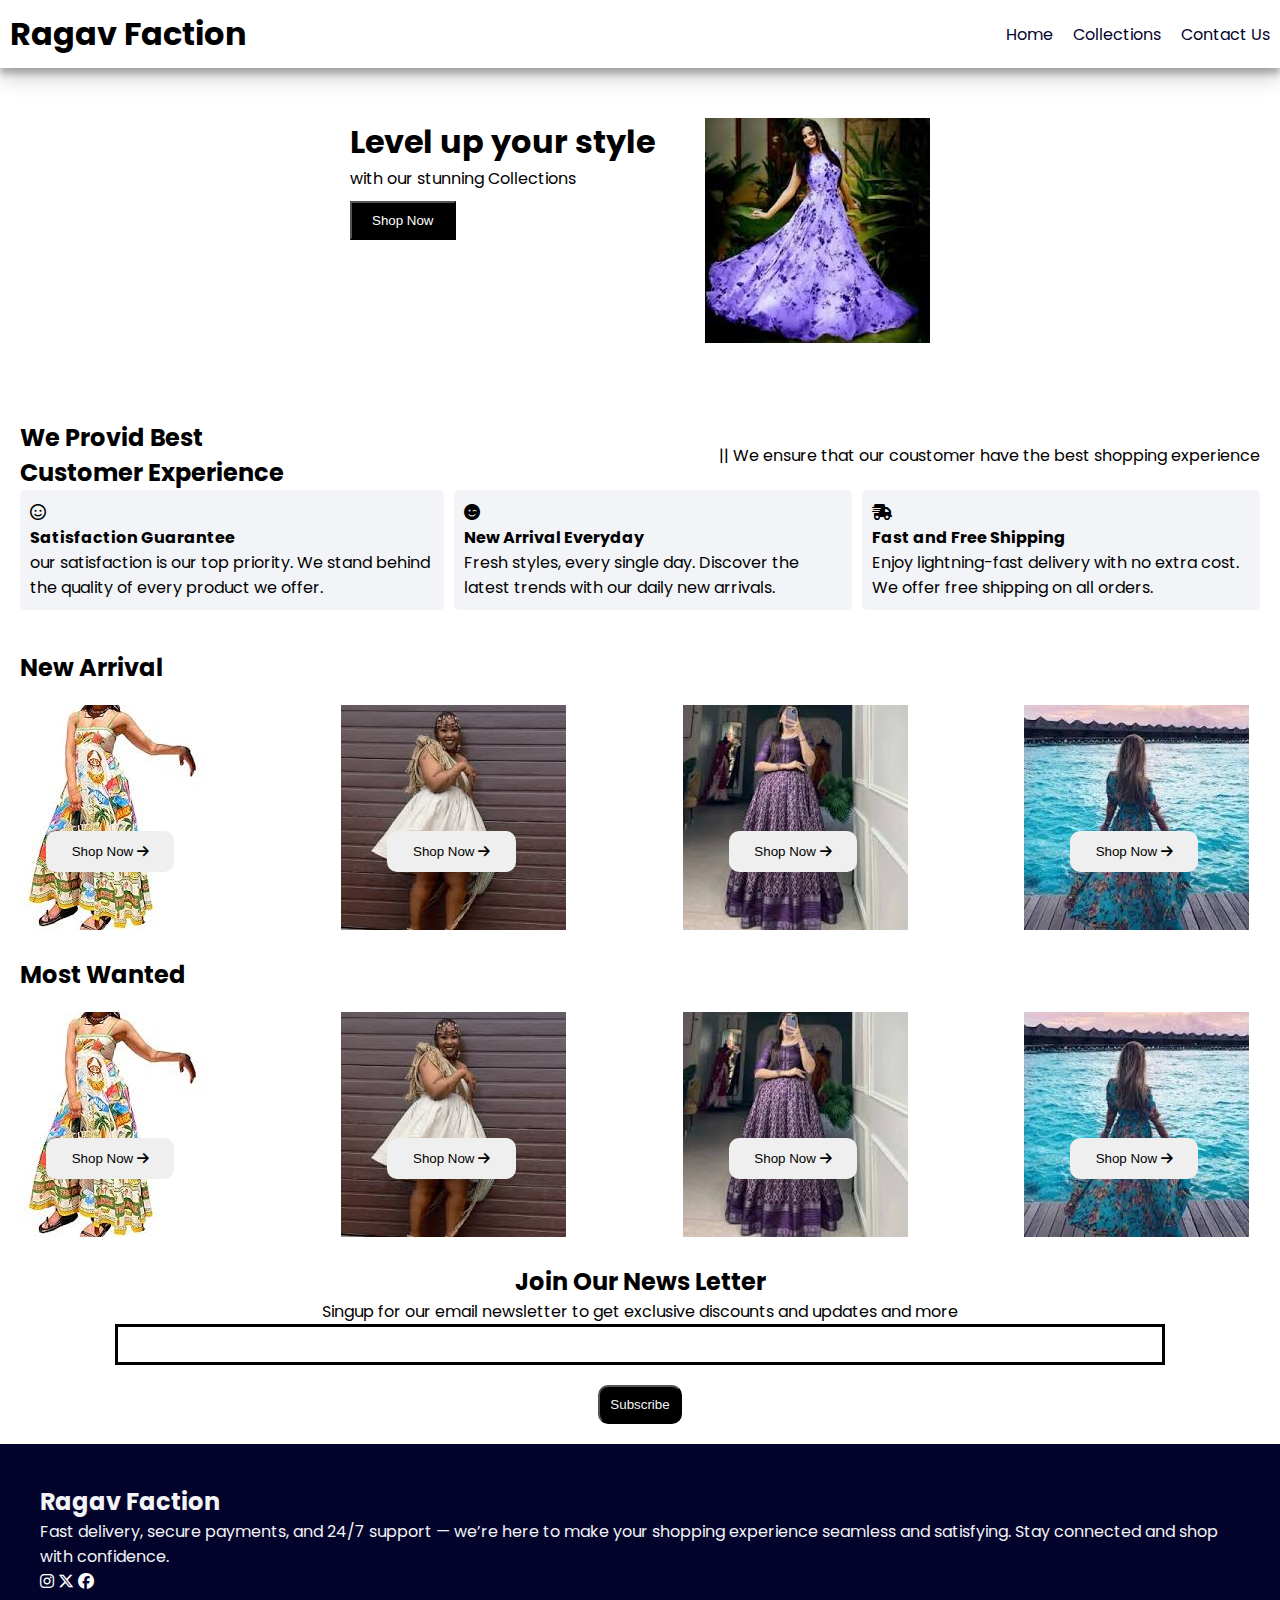
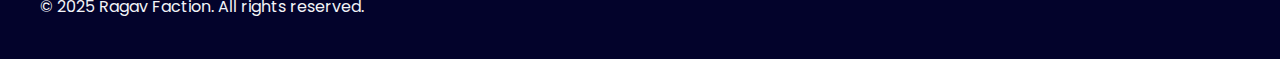
<file: index.html>
<!DOCTYPE html>
<html lang="en">
    <head>
        <meta charset="UTF-8">
        <meta name="viewport" content="width=device-width, initial-scale=1.0">
        <title>E-Commerce</title>

        <link rel="preconnect" href="https://fonts.googleapis.com">
<link rel="preconnect" href="https://fonts.gstatic.com" crossorigin>
<link href="https://fonts.googleapis.com/css2?family=Poppins:ital,wght@0,100;0,200;0,300;0,400;0,500;0,600;0,700;0,800;0,900;1,100;1,200;1,300;1,400;1,500;1,600;1,700;1,800;1,900&display=swap" rel="stylesheet">

<link rel="stylesheet" href="style.css">

<link rel="stylesheet" href="https://cdnjs.cloudflare.com/ajax/libs/font-awesome/6.7.2/css/all.min.css" integrity="sha512-Evv84Mr4kqVGRNSgIGL/F/aIDqQb7xQ2vcrdIwxfjThSH8CSR7PBEakCr51Ck+w+/U6swU2Im1vVX0SVk9ABhg==" crossorigin="anonymous" referrerpolicy="no-referrer" />
    </head>
    <body>
        <nav class="navbar">
            <h1>Ragav Faction</h1>
            <div class="navbar-links">
                <p class="navbar-link"><a href="index.html">Home</a></p>
                <p class="navbar-link"><a href="collection.html">Collections</a></p>
                <p class="navbar-link"><a href="contact.html">Contact Us</a></p>
            </div>

            <div class="navbar-menu-toggle" onclick="showNavbar()">
                <i class="fa-solid fa-bars"> </i>
            </div>
        </nav>
    <div class="side-navbar" >
        <p style="text-align: right;" onclick="closeNavbar()">
          <i class="fa-solid fa-xmark" ></i> 
        </p>

        <div class="side-navbar-links">
            <p class="side-navbar-link" ><a href="index.html">Home</a></p>
            <p class="side-navbar-link"><a href="collection.html">Collections</a></p>
            <p class="side-navbar-link"><a href="contact.html">Contact Us</a></p>
        </div>
    </div>

    <div class="header">
        <div>
            <h1>Level up your style</h1>
            <p>with our stunning Collections</p>
            <button class="header-button" >Shop Now</button>
        </div>
        <div>
            <img class="header-img" src="./factionimg.jpg" alt="Fashion Image">
            
        </div>
    </div>
    <div class="service">
        <div class="service-container-1">
            <div>
                <h2>We Provid Best</h2>
                <h2>Customer Experience</h2>
            </div>
            <div>
                <p>|| We ensure that our coustomer have the best shopping experience </p>
            </div>
        </div>
        <div class="service-container-2">
            <div>
                <i class="fa-regular fa-face-smile"></i>
                <h4>Satisfaction Guarantee</h4>
                <p>our satisfaction is our top priority.
                    We stand behind the quality of every product we offer.</p>
            </div>
            <div>
                <i class="fa-solid fa-face-smile-wink"></i>
                <h4>New Arrival Everyday</h4>
                <p>Fresh styles, every single day.
                    Discover the latest trends with our daily new arrivals.</p>
            </div>
            <div>
                <i class="fa-solid fa-truck-fast"></i>
                <h4>Fast and Free Shipping</h4>
                <p>Enjoy lightning-fast delivery with no extra cost. We offer free shipping on all orders.</p>
            </div>

        </div>
        </div>
        <div >
        <h2 style="padding: 20px;">New Arrival</h2>

        <div class="new-arrival">
            <div class="new-arrival-container">
                <img src="./img1.jpg" alt="" />
                <button>Shop Now <i class="fa-solid fa-arrow-right"></i></button>

            </div>
            <div class="new-arrival-container">
                <img src="./img2.jpg" alt="" />
                <button>Shop Now <i class="fa-solid fa-arrow-right"></i></button>

            </div>
            <div class="new-arrival-container">
                <img src="./img3.jpg" alt="" />
                <button>Shop Now <i class="fa-solid fa-arrow-right"></i></button>

            </div>
            <div class="new-arrival-container">
                <img src="./img4.jpg" alt="" />
                <button>Shop Now <i class="fa-solid fa-arrow-right"></i></button>

            </div>

        </div>
    </div>
    <div >
        <h2 style="padding: 20px;">Most Wanted</h2>

        <div class="new-arrival">
            <div class="new-arrival-container">
                <img src="./img1.jpg" alt="" />
                <button>Shop Now <i class="fa-solid fa-arrow-right"></i></button>

            </div>
            <div class="new-arrival-container">
                <img src="./img2.jpg" alt="" />
                <button>Shop Now <i class="fa-solid fa-arrow-right"></i></button>

            </div>
            <div class="new-arrival-container">
                <img src="./img3.jpg" alt="" />
                <button>Shop Now <i class="fa-solid fa-arrow-right"></i></button>

            </div>
            <div class="new-arrival-container">
                <img src="./img4.jpg" alt="" />
                <button>Shop Now <i class="fa-solid fa-arrow-right"></i></button>

            </div>

        </div>
    </div>

    <div class="news">
        <h2>Join Our News Letter</h2>
        <p>Singup for our email newsletter to get exclusive discounts and updates and more </p>
        <div>
            <input text="text" class="search">
        </div>

        <div>
            <button>Subscribe</button>
        </div>
    </div>

    <div class="footer">
        <div class="footer-container">
            <div class="footer-box-1">
                <h2 class="headingtext">Ragav Faction</h2>
                <p>Fast delivery, secure payments, and 24/7 support — we’re here to make your shopping experience seamless and satisfying. Stay connected and shop with confidence.</p>
                <div class="footer-icon-container">
                    <i class="fa-brands fa-instagram" style="color: white;"></i>
                    <i class="fa-brands fa-x-twitter" style="color: white;"></i>
                    <i class="fa-brands fa-facebook" style="color: white;"></i>

                </div>
            </div>
        </div>
   <p>© 2025 Ragav Faction. All rights reserved.</p>
    </div>
    
    <script src="index.js"></script>
    </body>

</html>
</file>
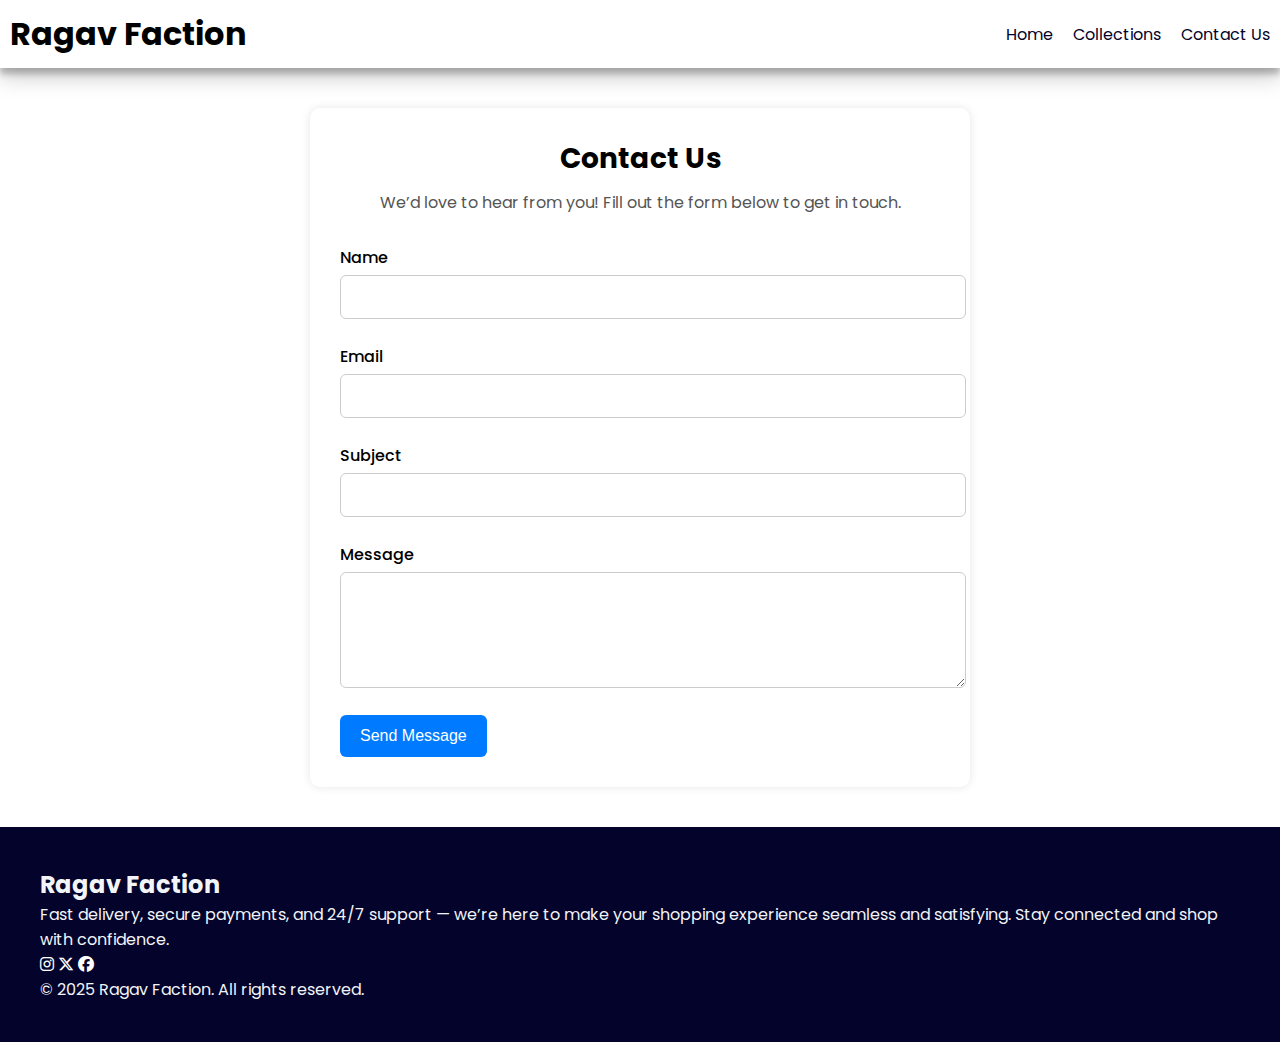
<file: contact.html>
<!DOCTYPE html>
<html lang="en">
    <head>
        <meta charset="UTF-8">
        <meta name="viewport" content="width=device-width, initial-scale=1.0">
        <title>Collection</title>

        <link rel="preconnect" href="https://fonts.googleapis.com">
<link rel="preconnect" href="https://fonts.gstatic.com" crossorigin>
<link href="https://fonts.googleapis.com/css2?family=Poppins:ital,wght@0,100;0,200;0,300;0,400;0,500;0,600;0,700;0,800;0,900;1,100;1,200;1,300;1,400;1,500;1,600;1,700;1,800;1,900&display=swap" rel="stylesheet">

<link rel="stylesheet" href="style.css">

<link rel="stylesheet" href="https://cdnjs.cloudflare.com/ajax/libs/font-awesome/6.7.2/css/all.min.css" integrity="sha512-Evv84Mr4kqVGRNSgIGL/F/aIDqQb7xQ2vcrdIwxfjThSH8CSR7PBEakCr51Ck+w+/U6swU2Im1vVX0SVk9ABhg==" crossorigin="anonymous" referrerpolicy="no-referrer" />
    </head>
    <body>
        <nav class="navbar">
            <h1>Ragav Faction</h1>
            <div class="navbar-links">
                <p class="navbar-link"><a href="index.html">Home</a></p>
                <p class="navbar-link"><a href="collection.html">Collections</a></p>
                <p class="navbar-link"><a href="contact.html">Contact Us</a></p>
            </div>

            <div class="navbar-menu-toggle" onclick="showNavbar()">
                <i class="fa-solid fa-bars"> </i>
            </div>
        </nav>
    <div class="side-navbar" >
        <p style="text-align: right;" onclick="closeNavbar()">
          <i class="fa-solid fa-xmark" ></i> 
        </p>

        <div class="side-navbar-links">
            <p class="side-navbar-link"><a href="index.html">Home</a></p>
            <p class="side-navbar-link"><a href="collection.html">Collections</a></p>
            <p class="side-navbar-link"><a href="contact.html">Contact Us</a></p>
        </div>
    </div>

    <div class="contact-container">
        <h1>Contact Us</h1>
        <p>We’d love to hear from you! Fill out the form below to get in touch.</p>
        
        <form class="contact-form" action="#" method="post">
          <label for="name">Name</label>
          <input type="text" id="name" name="name" required />
    
          <label for="email">Email</label>
          <input type="email" id="email" name="email" required />
    
          <label for="subject">Subject</label>
          <input type="text" id="subject" name="subject" />
    
          <label for="message">Message</label>
          <textarea id="message" name="message" rows="5" required></textarea>
    
          <button type="submit">Send Message</button>
        </form>
      </div>



 
    <div class="footer">
        <div class="footer-container">
            <div class="footer-box-1">
                <h2 class="headingtext">Ragav Faction</h2>
                <p>Fast delivery, secure payments, and 24/7 support — we’re here to make your shopping experience seamless and satisfying. Stay connected and shop with confidence.</p>
                <div class="footer-icon-container">
                    <i class="fa-brands fa-instagram" style="color: white;"></i>
                    <i class="fa-brands fa-x-twitter" style="color: white;"></i>
                    <i class="fa-brands fa-facebook" style="color: white;"></i>

                </div>
            </div>
        </div>
   <p>© 2025 Ragav Faction. All rights reserved.</p>
    </div>
    
    <script src="index.js"></script>
    </body>

</html>
</file>
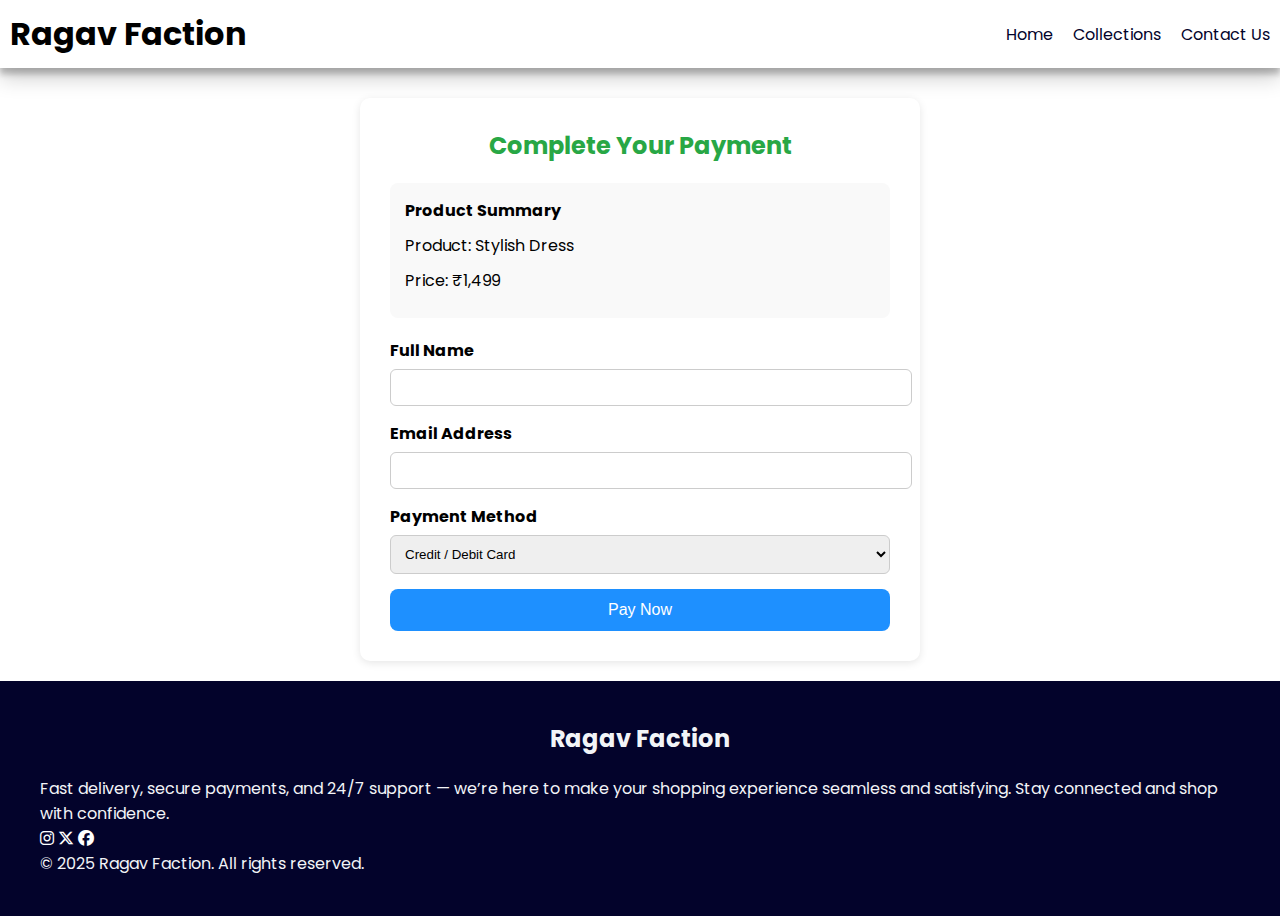
<file: payment.html>
<!DOCTYPE html>
<html lang="en">
<head>
  <meta charset="UTF-8" />
  <meta name="viewport" content="width=device-width, initial-scale=1.0"/>
  <title>Payment</title>

  <!-- Fonts -->
  <link rel="preconnect" href="https://fonts.googleapis.com"/>
  <link rel="preconnect" href="https://fonts.gstatic.com" crossorigin/>
  <link href="https://fonts.googleapis.com/css2?family=Poppins:wght@400;600&display=swap" rel="stylesheet"/>

  <!-- External CSS -->
  <link rel="stylesheet" href="paymentstyle.css" />

  <!-- Font Awesome -->
  <link rel="stylesheet" href="https://cdnjs.cloudflare.com/ajax/libs/font-awesome/6.7.2/css/all.min.css"
    integrity="sha512-Evv84Mr4kqVGRNSgIGL/F/aIDqQb7xQ2vcrdIwxfjThSH8CSR7PBEakCr51Ck+w+/U6swU2Im1vVX0SVk9ABhg=="
    crossorigin="anonymous" referrerpolicy="no-referrer" />
</head>
<body>
  <nav class="navbar">
    <h1>Ragav Faction</h1>
    <div class="navbar-links">
      <p class="navbar-link"><a href="index.html">Home</a></p>
      <p class="navbar-link"><a href="collection.html">Collections</a></p>
      <p class="navbar-link"><a href="contact.html">Contact Us</a></p>
    </div>
    <div class="navbar-menu-toggle" onclick="showNavbar()">
      <i class="fa-solid fa-bars"></i>
    </div>
  </nav>

  <div class="side-navbar">
    <p style="text-align: right;" onclick="closeNavbar()">
      <i class="fa-solid fa-xmark"></i>
    </p>
    <div class="side-navbar-links">
      <p class="side-navbar-link"><a href="index.html">Home</a></p>
      <p class="side-navbar-link"><a href="collection.html">Collections</a></p>
      <p class="side-navbar-link"><a href="contact.html">Contact Us</a></p>
    </div>
  </div>

  <div class="payment-container-wrapper">
    <div class="payment-container">
      <h2>Complete Your Payment</h2>

      <div class="summary">
        <h4>Product Summary</h4>
        <p id="product-name">Product: Stylish Dress</p>
        <p id="product-price">Price: ₹1,499</p>
      </div>

      <form id="payment-form">
        <div class="form-group">
          <label for="name">Full Name</label>
          <input type="text" id="name" required />
          <div class="error-message" id="name-error"></div>
        </div>

        <div class="form-group">
          <label for="email">Email Address</label>
          <input type="email" id="email" required />
          <div class="error-message" id="email-error"></div>
        </div>

        <div class="form-group">
          <label for="payment">Payment Method</label>
          <select id="payment" onchange="handlePaymentChange()">
            <option value="card">Credit / Debit Card</option>
            <option value="upi">UPI</option>
            <option value="wallet">Wallet</option>
            <option value="cod">Cash on Delivery</option>
          </select>
        </div>

        <!-- Card Details -->
        <div id="card-details" class="payment-extra" style="display: none;">
          <div class="form-group">
            <label for="card-number">Card Number</label>
            <input type="text" id="card-number" placeholder="1234 5678 9012 3456" />
            <div class="error-message" id="card-number-error"></div>
          </div>
          <div class="form-group">
            <label for="expiry">Expiry Date</label>
            <input type="month" id="expiry" />
          </div>
          <div class="form-group">
            <label for="cvv">CVV</label>
            <input type="password" id="cvv" maxlength="3" />
          </div>
        </div>

        <!-- UPI Details -->
        <div id="upi-details" class="payment-extra" style="display: none;">
          <div class="form-group">
            <label for="upi-id">UPI ID</label>
            <input type="text" id="upi-id" placeholder="yourname@upi" />
            <div class="error-message" id="upi-error"></div>
          </div>
        </div>

        <!-- Wallet Details -->
        <div id="wallet-details" class="payment-extra" style="display: none;">
          <div class="form-group">
            <label for="wallet-provider">Wallet Provider</label>
            <input type="text" id="wallet-provider" placeholder="PhonePe, Paytm, etc." />
          </div>
          <div class="form-group">
            <label for="wallet-number">Wallet Mobile Number</label>
            <input type="tel" id="wallet-number" placeholder="10-digit mobile number" />
            <div class="error-message" id="wallet-error"></div>
          </div>
        </div>

        <!-- COD Info -->
        <div id="cod-details" class="payment-extra" style="display: none;">
          <p><strong>Note:</strong> Payment will be collected on delivery.</p>
        </div>

        <button type="submit" class="pay-btn">Pay Now</button>
      </form>
    </div>
  </div>

  <div class="footer">
    <div class="footer-container">
      <div class="footer-box-1">
        <h2 class="headingtext">Ragav Faction</h2>
        <p>Fast delivery, secure payments, and 24/7 support — we’re here to make your shopping experience seamless and satisfying. Stay connected and shop with confidence.</p>
        <div class="footer-icon-container">
          <i class="fa-brands fa-instagram" style="color: white;"></i>
          <i class="fa-brands fa-x-twitter" style="color: white;"></i>
          <i class="fa-brands fa-facebook" style="color: white;"></i>
        </div>
      </div>
    </div>
    <p>© 2025 Ragav Faction. All rights reserved.</p>
  </div>
  <script src="index.js"></script>
</body>
</html>
</file>
<file: style.css>
*{
    padding: 0;
    margin: 0;
}
 body{
    font-family: 'Poppins',sans-serif;
 }

 .navbar{
    display: flex;
    justify-content: space-between;
    align-items: center;
    padding: 10px;
    box-shadow: rgba(0, 0, 0, 0.19) 0px 10px 20px, rgba(0, 0, 0, 0.23) 0px 6px 6px; }

 .navbar-links{
    display: flex;
    column-gap: 20px;
 }
 .navbar-links a{
    text-decoration: none;
    color:#03032b;
 }
 .navbar-links a:hover{
    text-decoration: underline;
    color: #03032b;
 }

 .navbar-menu-toggle{
    display: none;
 }

 .side-navbar{
    background-color:#03032b;
    width: 50%;
    height: 100%;
    position: fixed;
    top: 0;
    left: -60%;
    padding: 20px;
    color: white;
    transition: 2s;
 }

.side-navbar-link{
    margin-bottom: 30px;
    color: white;
}
.side-navbar-links{
    text-decoration: none;
    color: white;
}
.side-navbar-links a:hover{
    text-decoration: underline;
    color: white;

}

.header{
    display: flex;
    justify-content: center;
    gap:50px;
    padding: 50px;
}
.header-button{
    padding-left: 20px;
    padding-right: 20px;
    padding-top: 10px;
    padding-bottom: 10px;
    margin-top: 10px;
    background-color: black;
    color: white;
    cursor: pointer;

}

.service{
    padding: 20px;
}
.service-container-1{
    display: flex;
    justify-content: space-between;
    align-items: center;
    
}

.service-container-2{
    display: flex;
    justify-content: space-between;
    align-items: center;
    gap: 10px;
}

.service-container-2 div{
    background-color: #f2f4f7;
    border-radius: 5px;
    padding: 10px;

}
.new-arrival{
    display: flex;
    justify-content: space-between;
    flex-wrap: wrap;
}

.new-arrival-container{
    position: relative;
    flex-basis: 20%;  
}

.new-arrival button{
    padding-left: 10%;
    padding-right: 10%;
    padding-top: 5%;
    padding-bottom: 5%;
    margin-top: 10px;
    color: black;
    position: absolute;
    top:50%;
    left:18%;
    border-radius: 10px;
    border: none;
}
.news{
    display: flex;
    flex-direction: column;
    align-items: center;
    margin-top: 20px;
}
.news input{
    padding: 10px;
    width: 80vw;
    margin-bottom: 10px;
    border: solid black 3px;
}

.news button{
    margin-top: 10px;
    color:#f2f4f7 ;
    background-color: black;
    border-radius: 10px;
    padding: 10px;
}

.footer{
   margin-top: 20px;
   padding: 40px;
   background-color: #03032b;
   color: #f2f4f7;

}
.product-section{
    margin-top: 20px;
}
.product-search{
    width: 80%;
    border: solid black 2px;
    border-radius: 20px;
    display: flex;
    justify-content: space-between;
    align-items: center;
    padding: 10px;
    margin: auto;

}
.product-search input{
    border: none;
    background-color: transparent;
    width: 100%;
}
.product-search input:focus{
    outline: none;
}

.products{
    padding: 20px;
    display: flex;
    gap: 10px;
    flex-wrap: wrap;
    justify-content: space-around;

}
.products-box{
    text-align: center;
    flex-basis: 20%;
}
.products-box img{
    border-radius: 10px;
}



  
  .contact-container {
    max-width: 600px;
    margin: 40px auto;
    padding: 30px;
    background-color: #fff;
    box-shadow: 0 0 10px rgba(0,0,0,0.1);
    border-radius: 10px;
  }
  
  .contact-container h1 {
    margin-bottom: 10px;
    font-size: 28px;
    text-align: center;
  }
  
  .contact-container p {
    text-align: center;
    margin-bottom: 30px;
    color: #555;
  }
  
  .contact-form label {
    display: block;
    margin-bottom: 5px;
    margin-top: 15px;
    font-weight: 500;
  }
  
  .contact-form input,
  .contact-form textarea {
    width: 100%;
    padding: 12px;
    border: 1px solid #ccc;
    border-radius: 6px;
    margin-bottom: 10px;
    font-size: 16px;
  }
  
  .contact-form button {
    background-color: #007BFF;
    color: white;
    border: none;
    padding: 12px 20px;
    font-size: 16px;
    border-radius: 6px;
    cursor: pointer;
    transition: background 0.3s ease;
    margin-top: 10px;
  }
  
  .contact-form button:hover {
    background-color: #0056b3;
  }
  
@media screen and (max-width:600px) {
    .navbar-menu-toggle{
        display: block;
     }
     .navbar-links{
        display: none;
     }
     .header-img{
        display: none;
     }
     .service-container-1{
        display: none;
     }
     .service-container-2{
        flex-direction: column;
     }
}
</file>
<file: paymentstyle.css>
*{
    padding: 0;
    margin: 0;
}
body {
    font-family: 'Poppins', sans-serif;
   
}


 .navbar{
    display: flex;
    justify-content: space-between;
    align-items: center;
    padding: 10px;
    box-shadow: rgba(0, 0, 0, 0.19) 0px 10px 20px, rgba(0, 0, 0, 0.23) 0px 6px 6px; }

 .navbar-links{
    display: flex;
    column-gap: 20px;
 }
 .navbar-links a{
    text-decoration: none;
    color:#03032b;
 }
 .navbar-links a:hover{
    text-decoration: underline;
    color: #03032b;
 }

 .navbar-menu-toggle{
    display: none;
 }

 .side-navbar{
    background-color:#03032b;
    width: 50%;
    height: 100%;
    position: fixed;
    top: 0;
    left: -60%;
    padding: 20px;
    color: white;
    transition: 2s;
 }

.side-navbar-link{
    margin-bottom: 30px;
    color: white;
}
.side-navbar-links{
    text-decoration: none;
    color: white;
}
.side-navbar-links a:hover{
    text-decoration: underline;
    color: white;

}

.payment-container-wrapper {
    display: flex;
    justify-content: center;
    width: 100%;
    margin-top: 30px; /* optional spacing */
}

  
  .payment-container {
    background: #fff;
    padding: 30px;
    border-radius: 10px;
    width: 100%;
    max-width: 500px;
    box-shadow: 0 2px 8px rgba(0, 0, 0, 0.1);
    align-items: center;
  }
  
  h2 {
    text-align: center;
    margin-bottom: 20px;
  }
  
  .form-group {
    margin-bottom: 15px;
  }
  
  label {
    display: block;
    margin-bottom: 6px;
    font-weight: bold;
  }
  
  input[type="text"],
  input[type="email"],
  select {
    width: 100%;
    padding: 10px;
    border: 1px solid #ccc;
    border-radius: 6px;
  }
  
  .pay-btn {
    width: 100%;
    padding: 12px;
    background: #000;
    color: #fff;
    border: none;
    border-radius: 6px;
    cursor: pointer;
    font-size: 16px;
  }
  
  .pay-btn:hover {
    background: #333;
  }
  
  .summary {
    background: #f9f9f9;
    padding: 15px;
    border-radius: 8px;
    margin-bottom: 20px;
  }
  
  .summary h4 {
    margin-bottom: 10px;
  }
  
  .summary p {
    margin: 5px 0;
  }
  .footer{
    margin-top: 20px;
    padding: 40px;
    background-color: #03032b;
    color: #f2f4f7;
 }

 .payment-container h2 {
  color: #28a745;
}

.payment-container p {
  font-size: 16px;
  margin: 10px 0;
}


textarea {
  width: 100%;
  padding: 10px;
  font-family: inherit;
  font-size: 16px;
  border-radius: 8px;
  border: 1px solid #ccc;
  resize: vertical;
}

form .form-group {
  margin-bottom: 15px;
}

.pay-btn {
  padding: 12px 24px;
  background-color: #1e90ff;
  border: none;
  color: white;
  border-radius: 8px;
  font-size: 16px;
  cursor: pointer;
}


 @media screen and (max-width:600px) {
    .navbar-menu-toggle{
        display: block;
     }
     .navbar-links{
        display: none;
     }
     }
</file>
